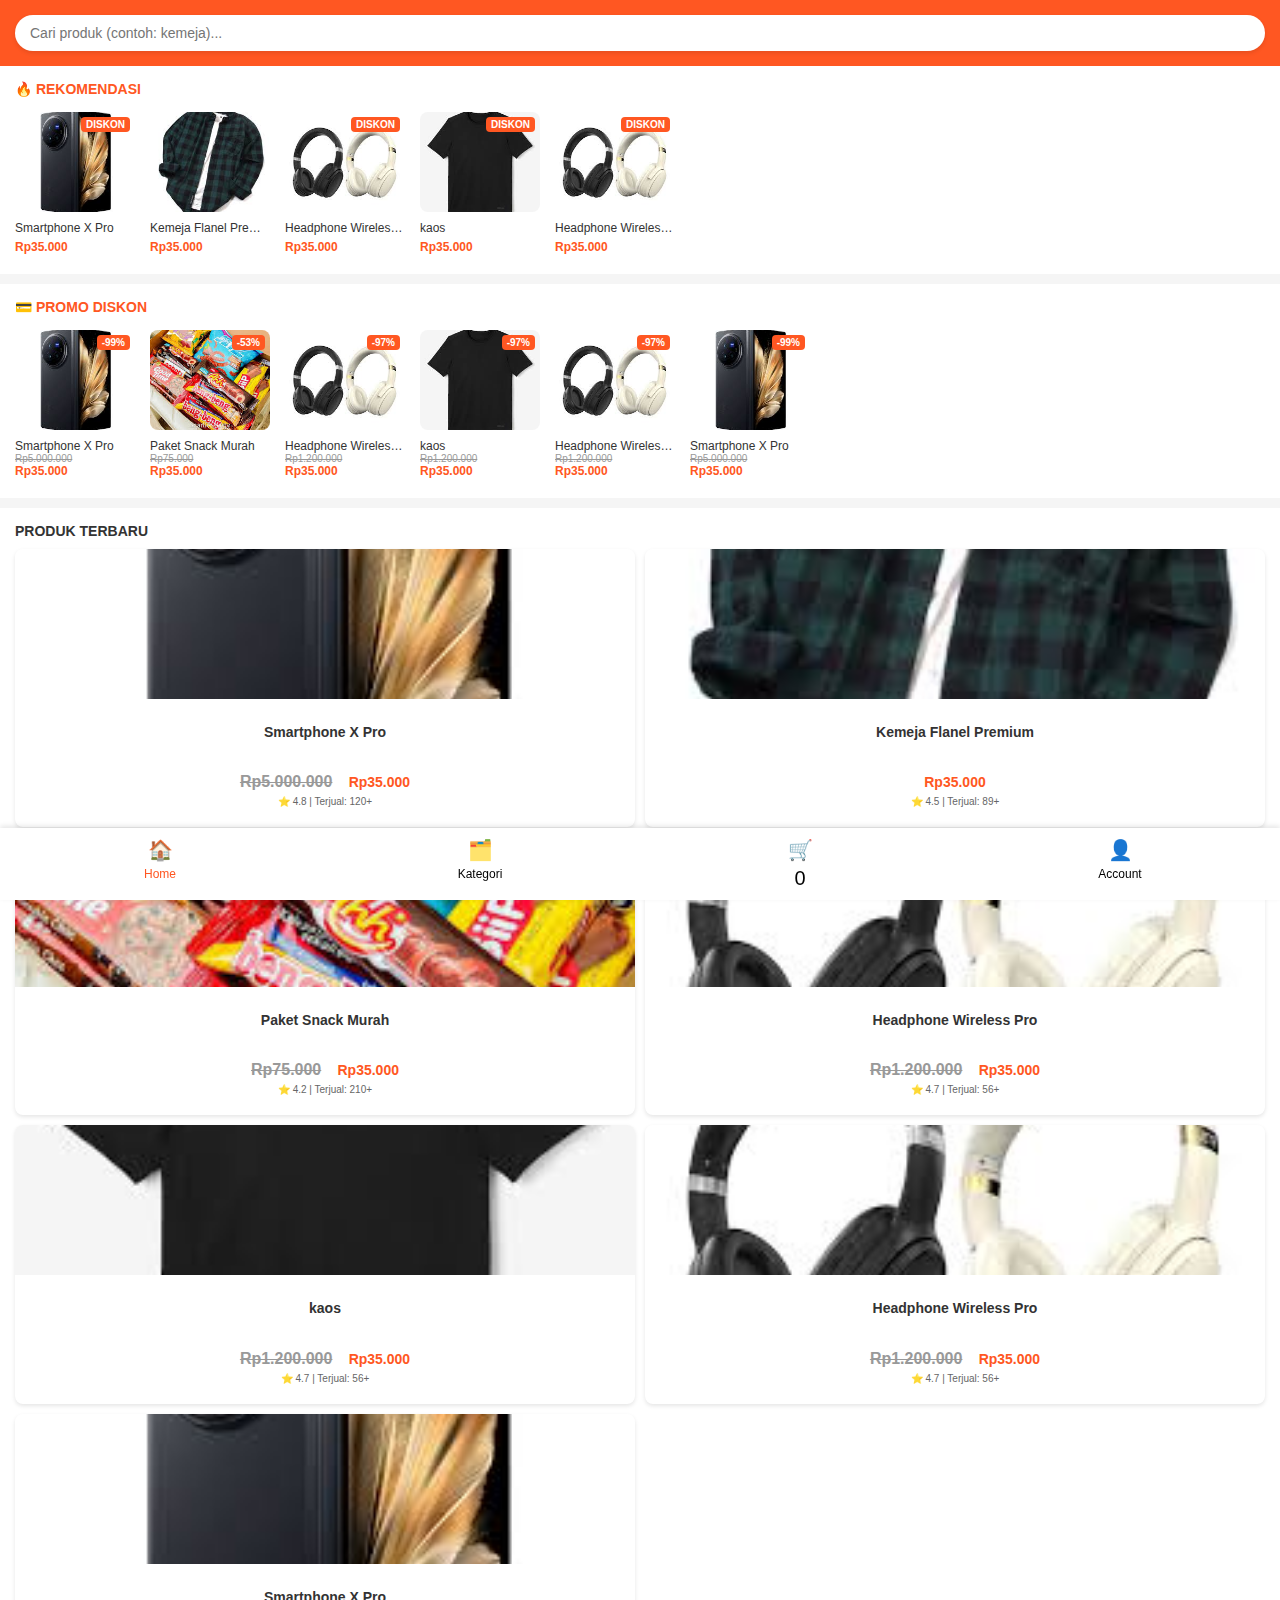
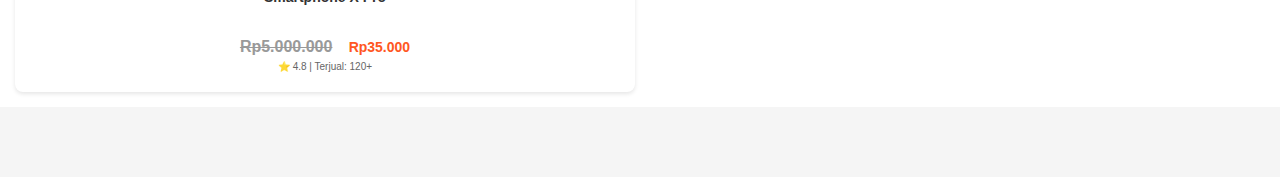
<file: index.html>
<!DOCTYPE html>
<html lang="en">
<head>
  <meta charset="UTF-8">
  <meta name="viewport" content="width=device-width, initial-scale=1.0">
  <title>SERBA 35 RUPIAH</title>
  <link rel="stylesheet" href="style.css">
</head>
<body>
  <!-- Header dengan Search Bar -->
  <header>
    <form id="search-form" onsubmit="handleSearch(event)">
      <input 
        type="text" 
        id="search-input" 
        placeholder="Cari produk (contoh: kemeja)..."
      >
      <button type="submit" hidden>Cari</button>
    </form>
    
    <div id="loading" class="loading" style="display: none;">
      <div class="loader"></div>
      <p>Mencari produk...</p>
    </div>
  </header>

  <!-- Banner Rekomendasi -->
  <section class="banner-section">
    <h3>🔥 REKOMENDASI</h3>
    <div id="recommended-banner" class="banner-scroll"></div>
  </section>

  <!-- Banner Diskon -->
  <section class="banner-section">
    <h3>💳 PROMO DISKON</h3>
    <div id="discount-banner" class="banner-scroll"></div>
  </section>

  <!-- Daftar Produk -->
  <section class="product-section">
    <h3>PRODUK TERBARU</h3>
    <div id="product-list" class="product-grid"></div>
  </section>

  <!-- Popup Kategori -->
  <div id="category-popup" class="popup">
    <div class="popup-content">
      <h3>PILIH KATEGORI</h3>
      <div id="category-list"></div>
      <div class="popup-actions">
        <button onclick="applyCategoryFilter()">TERAPKAN</button>
        <button onclick="resetCategory()">RESET</button>
      </div>
    </div>
  </div>

  <!-- Bottom Navigation -->
  <nav class="bottom-nav">
    <button class="active" onclick="window.location.href='index.html'">
      <span>🏠</span> Home
    </button>
    <button onclick="showCategoryPopup()">
      <span>🗂️</span> Kategori
    </button>
    <button onclick="window.location.href='cart.html'">
      <span>🛒</span> 
      <span id="cart-count">0</span>
    </button>
    <button onclick="window.location.href='account.html'">
      <span>👤</span> Account
    </button>
  </nav>

  <script src="produk.js"></script>
  <script>
// Fungsi untuk menampilkan produk rekomendasi di banner
function displayRecommendedBanner() {
  const recommendedBanner = document.getElementById('recommended-banner');
  const recommendedProducts = getRecommendedProducts();
  
  recommendedBanner.innerHTML = '';
  
  recommendedProducts.forEach(product => {
    const bannerCard = document.createElement('div');
    bannerCard.className = 'banner-card';
    bannerCard.innerHTML = `
      <img src="${product.image}" alt="${product.name}">
      <p class="banner-product-name">${product.name}</p>
      <p class="banner-product-price">Rp${(product.discountedPrice || product.price).toLocaleString('id-ID')}</p>
      ${product.discountedPrice ? `<div class="discount-badge">DISKON</div>` : ''}
    `;
    
    bannerCard.addEventListener('click', () => {
      window.location.href = `product-detail.html?id=${product.id}`;
    });
    
    recommendedBanner.appendChild(bannerCard);
  });
}

// Fungsi untuk menampilkan produk diskon di banner
function displayDiscountBanner() {
  const discountBanner = document.getElementById('discount-banner');
  const discountedProducts = getDiscountedProducts();
  
  discountBanner.innerHTML = '';
  
  discountedProducts.forEach(product => {
    const discountPercent = Math.round((1 - product.discountedPrice/product.price) * 100);
    const bannerCard = document.createElement('div');
    bannerCard.className = 'banner-card';
    bannerCard.innerHTML = `
      <img src="${product.image}" alt="${product.name}">
      <p class="banner-product-name">${product.name}</p>
      <div class="banner-price-container">
        <span class="original-price">Rp${product.price.toLocaleString('id-ID')}</span>
        <span class="discount-price">Rp${product.discountedPrice.toLocaleString('id-ID')}</span>
      </div>
      <div class="discount-badge">-${discountPercent}%</div>
    `;
    
    bannerCard.addEventListener('click', () => {
      window.location.href = `product-detail.html?id=${product.id}`;
    });
    
    discountBanner.appendChild(bannerCard);
  });
}
    // Fungsi untuk menampilkan daftar produk
    function displayProducts(products) {
      const productList = document.getElementById('product-list');
      productList.innerHTML = '';
      
      products.forEach(product => {
        const productCard = document.createElement('div');
        productCard.className = 'product-card';
        productCard.innerHTML = `
          <img src="${product.image}" alt="${product.name}" class="product-image">
          <div class="product-info">
            <h4>${product.name}</h4>
            <div class="price-container">
              ${product.discountedPrice ? 
                `<span class="original-price">Rp${product.price.toLocaleString('id-ID')}</span>` : ''}
              <span class="price">Rp${(product.discountedPrice || product.price).toLocaleString('id-ID')}</span>
            </div>
            <p class="sold">⭐ ${product.rating} | Terjual: ${product.sold}+</p>
          </div>
        `;
        
        // Tambahkan event click untuk navigasi ke detail produk
        productCard.addEventListener('click', () => {
          window.location.href = `product-detail.html?id=${product.id}`;
        });
        
        productList.appendChild(productCard);
      });
    }

    // Fungsi untuk menangani pencarian produk
    function handleSearch(event) {
      event.preventDefault();
      const searchInput = document.getElementById('search-input');
      const keyword = searchInput.value.trim();
      
      if (keyword) {
        document.getElementById('loading').style.display = 'block';
        
        // Simulasi loading
        setTimeout(() => {
          const searchResults = searchProducts(keyword);
          displayProducts(searchResults);
          document.getElementById('loading').style.display = 'none';
        }, 1000);
      }
    }

    // Fungsi untuk menampilkan popup kategori
    function showCategoryPopup() {
      const popup = document.getElementById('category-popup');
      const categoryList = document.getElementById('category-list');
      
      categoryList.innerHTML = '';
      
      categories.forEach(category => {
        const categoryItem = document.createElement('div');
        categoryItem.className = 'category-item';
        categoryItem.innerHTML = `
          <input type="checkbox" id="cat-${category.id}" value="${category.id}">
          <label for="cat-${category.id}">${category.name}</label>
        `;
        categoryList.appendChild(categoryItem);
      });
      
      popup.style.display = 'flex';
    }

    // Fungsi untuk menerapkan filter kategori
    function applyCategoryFilter() {
      const popup = document.getElementById('category-popup');
      const checkboxes = document.querySelectorAll('#category-list input[type="checkbox"]:checked');
      const selectedCategories = Array.from(checkboxes).map(cb => cb.value);
      
      if (selectedCategories.length > 0) {
        const filteredProducts = products.filter(product => 
          selectedCategories.includes(product.category)
        );
        displayProducts(filteredProducts);
      }
      
      popup.style.display = 'none';
    }

    // Fungsi untuk mereset filter kategori
    function resetCategory() {
      const popup = document.getElementById('category-popup');
      const checkboxes = document.querySelectorAll('#category-list input[type="checkbox"]');
      
      checkboxes.forEach(cb => cb.checked = false);
      displayProducts(products);
      popup.style.display = 'none';
    }

    // Inisialisasi halaman saat pertama kali dimuat
    document.addEventListener('DOMContentLoaded', () => {
      displayRecommendedBanner();
      displayDiscountBanner();
      displayProducts(products);
      
      // Update cart count
      updateCartCount();
      
      // Event listener untuk search form
      document.getElementById('search-form').addEventListener('submit', handleSearch);
    });
  </script>
</body>
</html>
</file>
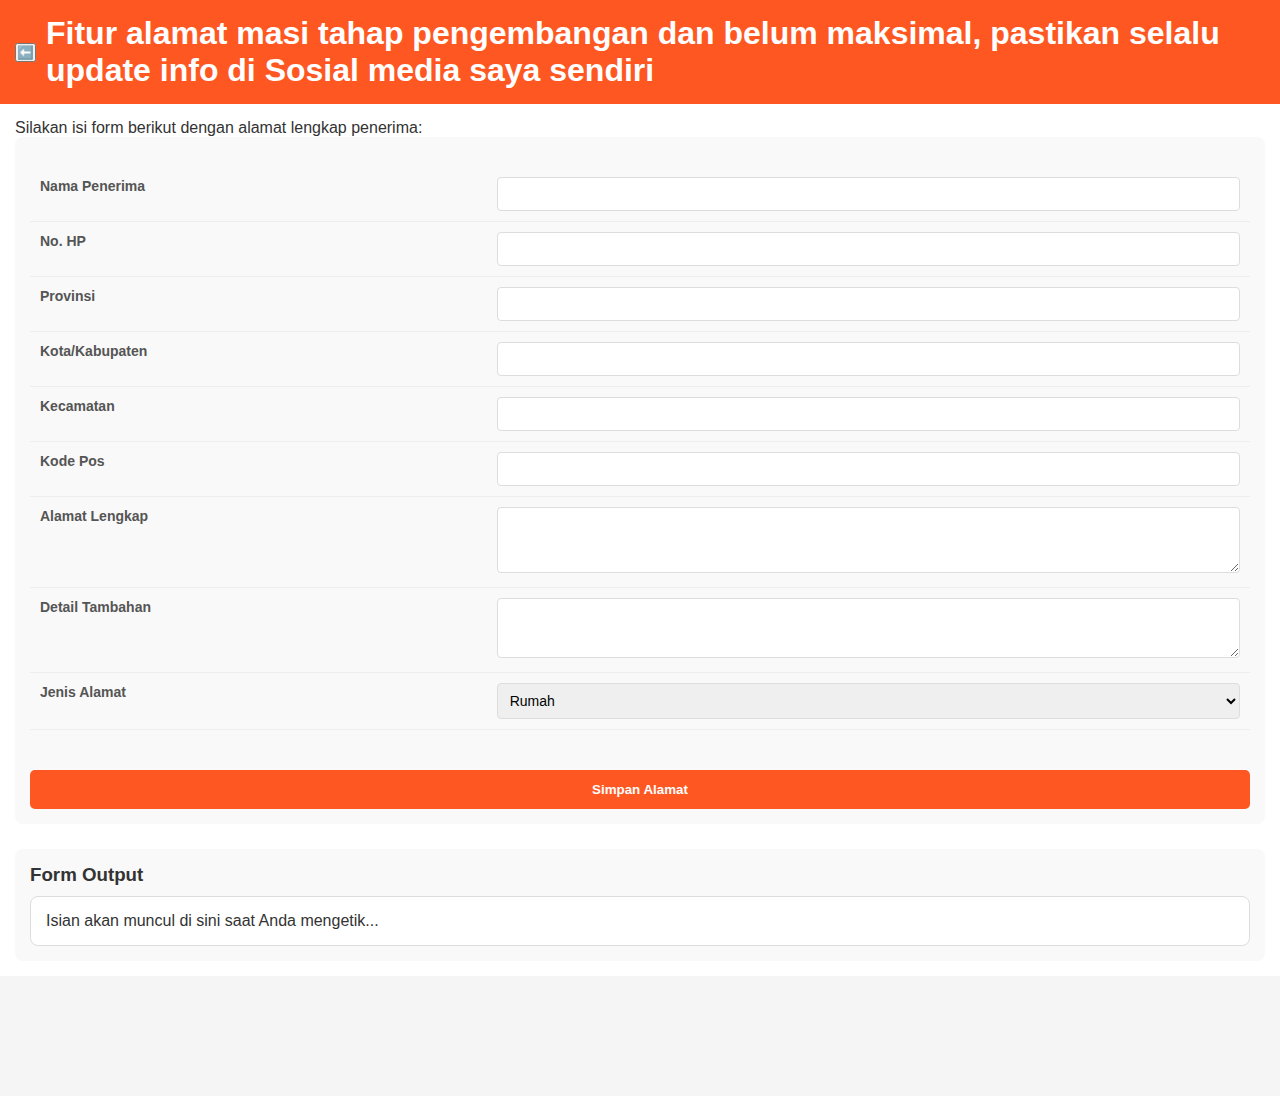
<file: address.html>
<!DOCTYPE html>
<html lang="en">
<head>
  <meta charset="UTF-8">
  <meta name="viewport" content="width=device-width, initial-scale=1.0">
  <title>Alamat Pengiriman</title>
  <link rel="stylesheet" href="style.css">
</head>
<body>
  <header class="account-header">
    <button onclick="window.history.back()">⬅️</button>
    <h1>Fitur alamat masi tahap pengembangan dan belum maksimal, pastikan selalu update info di Sosial media saya sendiri</h1>
  </header>

  <section class="address-container">
    <div class="address-instruction">
      <p>Silakan isi form berikut dengan alamat lengkap penerima:</p>
    </div>

    <form id="address-form" class="address-form">
      <table class="address-table">
        <tr>
          <td><label for="fullname">Nama Penerima</label></td>
          <td><input type="text" id="fullname" required></td>
        </tr>
        <tr>
          <td><label for="phone">No. HP</label></td>
          <td><input type="tel" id="phone" required></td>
        </tr>
        <tr>
          <td><label for="province">Provinsi</label></td>
          <td><input type="text" id="province" required></td>
        </tr>
        <tr>
          <td><label for="city">Kota/Kabupaten</label></td>
          <td><input type="text" id="city" required></td>
        </tr>
        <tr>
          <td><label for="district">Kecamatan</label></td>
          <td><input type="text" id="district" required></td>
        </tr>
        <tr>
          <td><label for="postal-code">Kode Pos</label></td>
          <td><input type="text" id="postal-code" required></td>
        </tr>
        <tr>
          <td><label for="street">Alamat Lengkap</label></td>
          <td><textarea id="street" rows="3" required></textarea></td>
        </tr>
        <tr>
          <td><label for="details">Detail Tambahan</label></td>
          <td><textarea id="details" rows="2"></textarea></td>
        </tr>
        <tr>
          <td><label>Jenis Alamat</label></td>
          <td>
            <select id="address-type">
              <option value="rumah">Rumah</option>
              <option value="kantor">Kantor</option>
              <option value="kos">Kos/Kontrakan</option>
            </select>
          </td>
        </tr>
      </table>
      <button type="submit" class="save-btn">Simpan Alamat</button>
    </form>

    <div class="output-section">
      <h3>Form Output</h3>
      <div class="output-preview" id="output-preview">
        <p>Isian akan muncul di sini saat Anda mengetik...</p>
      </div>
    </div>
  </section>

  <script src="produk.js"></script>
  <script>
    // Real-time form preview
    const formInputs = document.querySelectorAll('#address-form input, #address-form textarea, #address-form select');
    
    formInputs.forEach(input => {
      input.addEventListener('input', updateOutputPreview);
    });

    function updateOutputPreview() {
      const output = document.getElementById('output-preview');
      const formData = {
        fullname: document.getElementById('fullname').value || '[Nama Penerima]',
        phone: document.getElementById('phone').value || '[No. HP]',
        province: document.getElementById('province').value || '[Provinsi]',
        city: document.getElementById('city').value || '[Kota/Kabupaten]',
        district: document.getElementById('district').value || '[Kecamatan]',
        postalCode: document.getElementById('postal-code').value || '[Kode Pos]',
        street: document.getElementById('street').value || '[Alamat Lengkap]',
        details: document.getElementById('details').value || '[Detail Tambahan]',
        type: document.getElementById('address-type').value === 'rumah' ? 'Rumah' : 
              document.getElementById('address-type').value === 'kantor' ? 'Kantor' : 'Kos/Kontrakan'
      };

      output.innerHTML = `
        <div class="output-address">
          <p><strong>Nama Penerima:</strong> ${formData.fullname}</p>
          <p><strong>No. HP:</strong> ${formData.phone}</p>
          <p><strong>Alamat:</strong> ${formData.street}</p>
          <p><strong>Kecamatan:</strong> ${formData.district}</p>
          <p><strong>Kota/Kabupaten:</strong> ${formData.city}</p>
          <p><strong>Provinsi:</strong> ${formData.province}</p>
          <p><strong>Kode Pos:</strong> ${formData.postalCode}</p>
          <p><strong>Detail Tambahan:</strong> ${formData.details}</p>
          <p><strong>Jenis Alamat:</strong> ${formData.type}</p>
        </div>
      `;
    }

    // Save address
    document.getElementById('address-form').addEventListener('submit', function(e) {
      e.preventDefault();
      
      const addressData = {
        fullname: document.getElementById('fullname').value,
        phone: document.getElementById('phone').value,
        province: document.getElementById('province').value,
        city: document.getElementById('city').value,
        district: document.getElementById('district').value,
        postalCode: document.getElementById('postal-code').value,
        street: document.getElementById('street').value,
        details: document.getElementById('details').value,
        type: document.getElementById('address-type').value
      };

      if (saveAddress(addressData)) {
        alert('Alamat penerima berhasil disimpan!');
        window.location.href = 'checkout-wa.html';
      } else {
        alert('Gagal menyimpan alamat');
      }
    });
  </script>
</body>
</html>
</file>
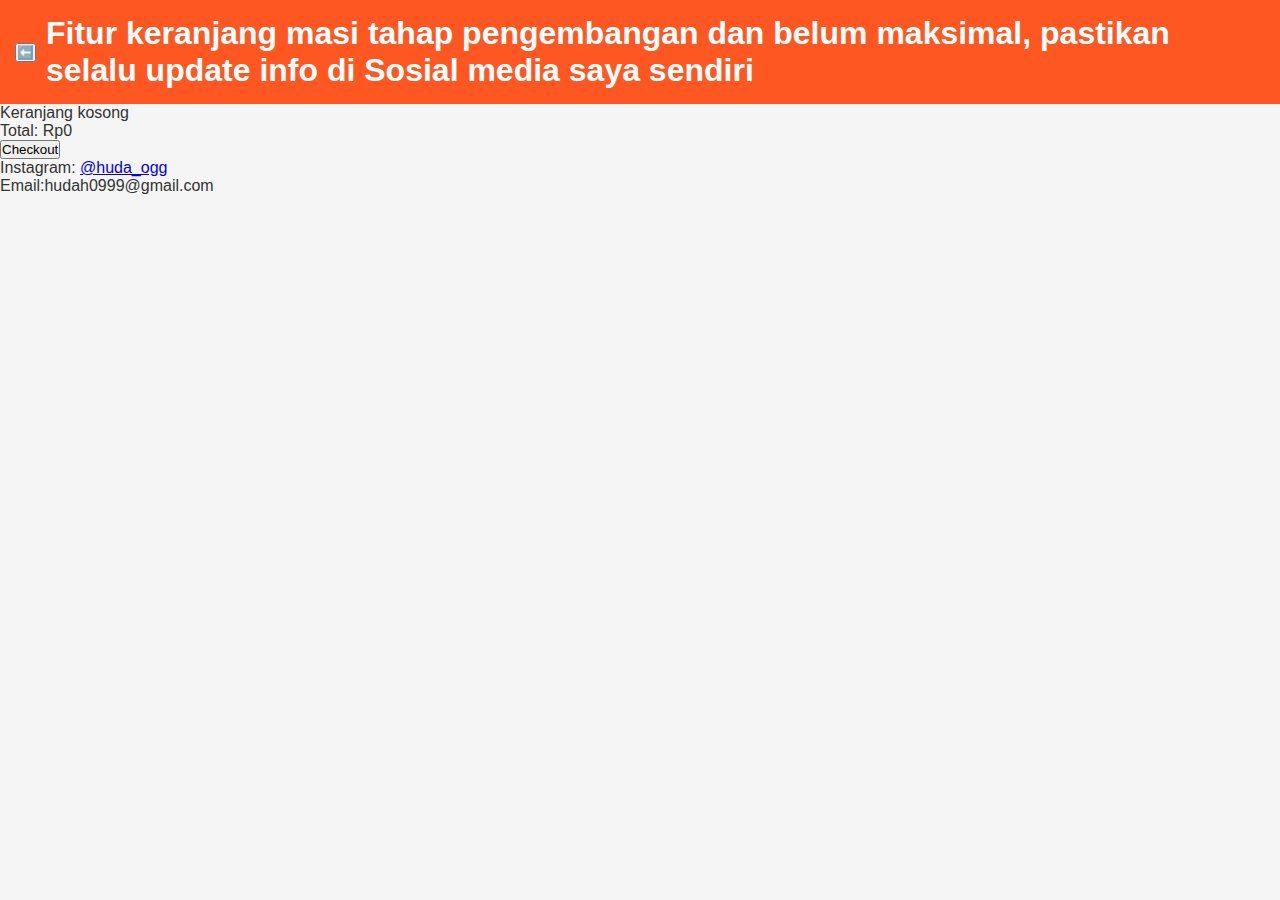
<file: cart.html>
<!DOCTYPE html>
<html>
<head>
    <title>Keranjang Belanja</title>
    <link rel="stylesheet" href="style.css">
</head>
<body>
    <header class="account-header">
        <button onclick="window.history.back()">⬅️</button>
<h1>Fitur keranjang masi tahap pengembangan dan belum maksimal, pastikan selalu update info di Sosial media saya sendiri</h1>
    </header>

    <main id="cart-items">
        <!-- Items akan diisi oleh JavaScript -->
    </main>

    <div class="cart-summary">
        <p>Total: <span id="total-price">Rp0</span></p>
        <button onclick="checkout()">Checkout</button>
        
    </div>
    
       
       
      </section>
      <p>Instagram: <a href="https://instagram.com/huda_ogg" target="_blank">@huda_ogg</a></p>
         <p>Email:hudah0999@gmail.com</p>
      </button>

    <script src="produk.js"></script>
    <script src="script.js"></script>
    <script>
        function loadCart() {
            const cart = JSON.parse(localStorage.getItem('cart')) || [];
            const container = document.getElementById('cart-items');
            const totalElement = document.getElementById('total-price');

            if (cart.length === 0) {
                container.innerHTML = '<p class="empty-cart">Keranjang kosong</p>';
                totalElement.textContent = 'Rp0';
                return;
            }

            container.innerHTML = cart.map(item => `
                <div class="cart-item">
                    <img src="${item.image}">
                    <div class="item-info">
                        <h3>${item.name}</h3>
                        <p>Rp${item.discountedPrice?.toLocaleString() || item.price.toLocaleString()}</p>
                        <div class="quantity-control">
                            <button onclick="updateQuantity(${item.id}, -1)">-</button>
                            <span>${item.quantity}</span>
                            <button onclick="updateQuantity(${item.id}, 1)">+</button>
                        </div>
                    </div>
                    <button class="remove-btn" onclick="removeFromCart(${item.id})">×</button>
                </div>
            `).join('');

            const total = cart.reduce((sum, item) => 
                sum + (item.discountedPrice || item.price) * item.quantity, 0);
            totalElement.textContent = `Rp${total.toLocaleString()}`;
        }

        function updateQuantity(productId, change) {
            let cart = JSON.parse(localStorage.getItem('cart')) || [];
            const item = cart.find(i => i.id === productId);
            
            if (item) {
                item.quantity += change;
                if (item.quantity <= 0) {
                    cart = cart.filter(i => i.id !== productId);
                }
                localStorage.setItem('cart', JSON.stringify(cart));
                loadCart();
                updateCartCount();
            }
        }

        function removeFromCart(productId) {
            let cart = JSON.parse(localStorage.getItem('cart')) || [];
            cart = cart.filter(i => i.id !== productId);
            localStorage.setItem('cart', JSON.stringify(cart));
            loadCart();
            updateCartCount();
        }

        function checkout() {
            alert('Checkout berhasil!');
            localStorage.removeItem('cart');
            loadCart();
            updateCartCount();
        }

        document.addEventListener('DOMContentLoaded', loadCart);
    </script>
</body>
</html>
</file>
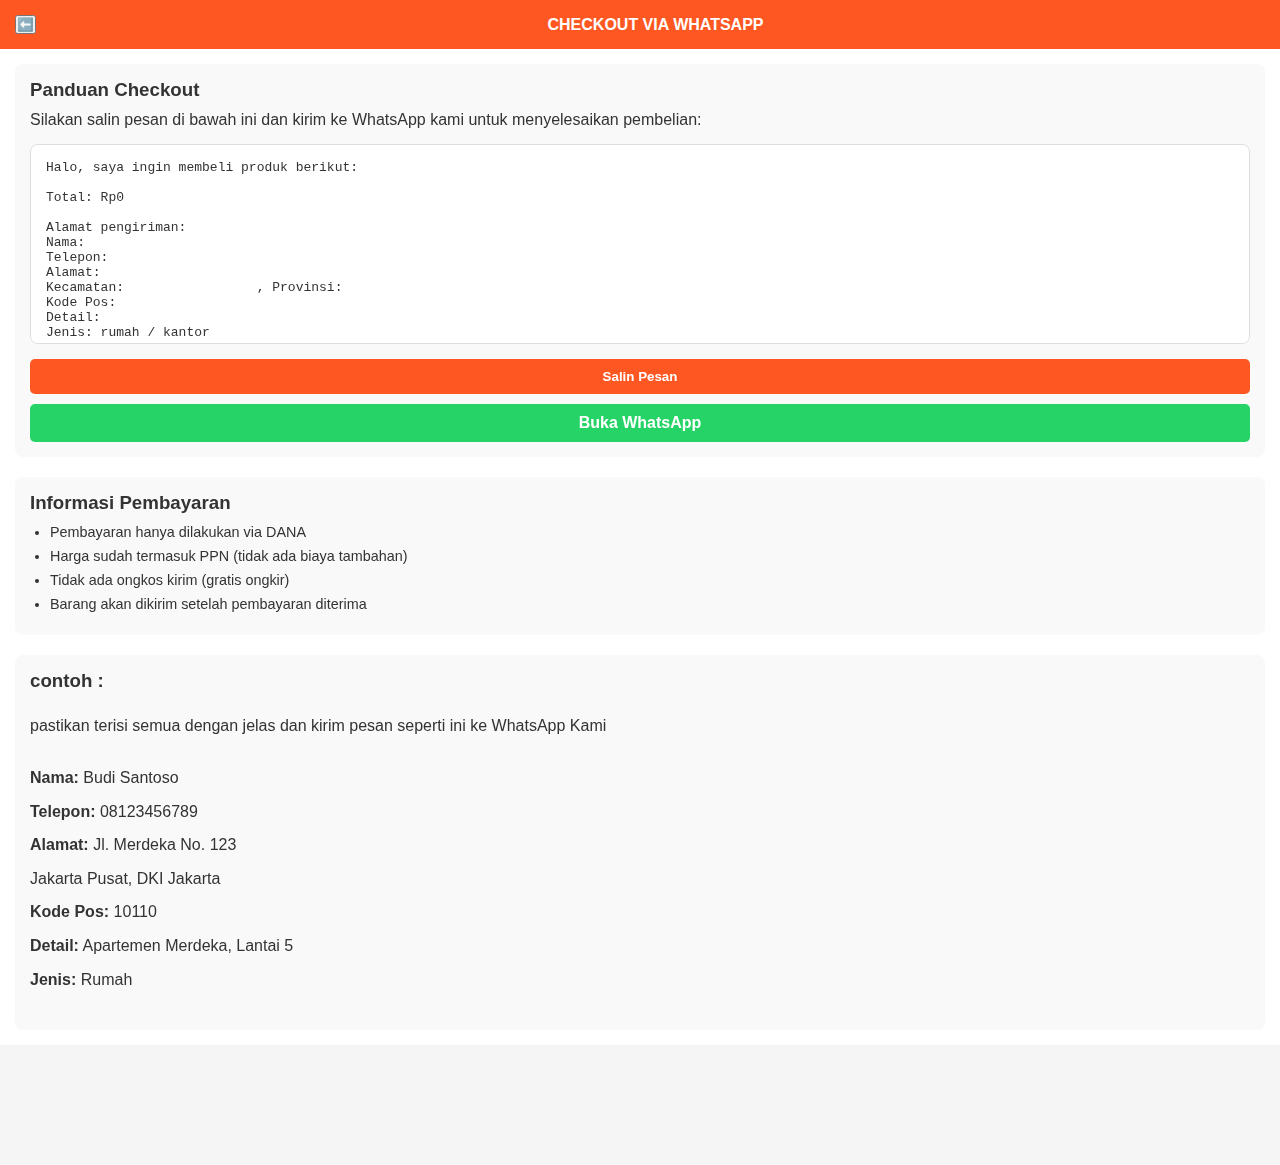
<file: checkout-wa.html>
<!DOCTYPE html>
<html lang="en">
<head>
  <meta charset="UTF-8">
  <meta name="viewport" content="width=device-width, initial-scale=1.0">
  <title>Checkout via WhatsApp</title>
  <link rel="stylesheet" href="style.css">
</head>
<body>
  <header class="account-header">
    <button onclick="window.history.back()">⬅️</button>
    <h2>CHECKOUT VIA WHATSAPP</h2>
  </header>

  <main class="checkout-container">
    <div class="checkout-notice">
      <h3>Panduan Checkout</h3>
      <p>Silakan salin pesan di bawah ini dan kirim ke WhatsApp kami untuk menyelesaikan pembelian:</p>
      
      <div class="checkout-message" id="checkout-message">
        <!-- Pesan akan diisi oleh JavaScript -->
      </div>
      
      <button class="copy-button" onclick="copyCheckoutMessage()">Salin Pesan</button>
      
      <a id="whatsapp-link" href="#" class="whatsapp-button">
        Buka WhatsApp
      </a>
    </div>

    <div class="payment-info">
      <h3>Informasi Pembayaran</h3>
      <ul>
        <li>Pembayaran hanya dilakukan via DANA</li>
        <li>Harga sudah termasuk PPN (tidak ada biaya tambahan)</li>
        <li>Tidak ada ongkos kirim (gratis ongkir)</li>
        <li>Barang akan dikirim setelah pembayaran diterima</li>
      </ul>
    </div>

    <div class="address-form">
      <h3>contoh : </h3>
      <p>pastikan terisi semua dengan jelas dan kirim pesan seperti ini ke WhatsApp Kami</p>
      <div class="address-details">
        <p><strong>Nama:</strong> <span id="display-fullname"></span></p>
        <p><strong>Telepon:</strong> <span id="display-phone"></span></p>
        <p><strong>Alamat:</strong> <span id="display-street"></span></p>
        <p><span id="display-district"></span>, <span id="display-province"></span></p>
        <p><strong>Kode Pos:</strong> <span id="display-postal-code"></span></p>
        <p><strong>Detail:</strong> <span id="display-details"></span></p>
        <p><strong>Jenis:</strong> <span id="display-type"></span></p>
      </div>
     
    </div>
  </main>

  <script src="produk.js"></script>
  <script>
    document.addEventListener('DOMContentLoaded', function() {
      // Ambil produk yang dipilih
      const checkoutItems = JSON.parse(localStorage.getItem('checkoutItems')) || [];
      const address = getAddress();
      
      // Format pesan WhatsApp
      let message = "Halo, saya ingin membeli produk berikut:\n\n";
      
      checkoutItems.forEach(item => {
        const product = getProductById(item.id);
        message += `- ${product.name} (ID: ${product.id})\n`;
        message += `  Harga: Rp${item.price.toLocaleString('id-ID')}\n`;
        message += `  Jumlah: ${item.quantity}\n\n`;
      });
      
      message += `Total: Rp${checkoutItems.reduce((total, item) => total + (item.price * item.quantity), 0).toLocaleString('id-ID')}\n\n`;
      
      message += "Alamat pengiriman:\n";
      if (address) {
        message += `Nama: \n`;
        message += `Telepon: \n`;
        message += `Alamat: \n`;
        message += `Kecamatan:                 , Provinsi: \n`;
        message += `Kode Pos: \n`;
        message += `Detail: \n`;
        message += `Jenis: rumah / kantor\n\n`;
      } else {
        message += "Alamat belum diatur\n\n";
      }
      
      message += "Saya akan melakukan pembayaran via DANA setelah konfirmasi dari admin.";
      
      // Tampilkan pesan
      document.getElementById('checkout-message').textContent = message;
      
      // Set link WhatsApp
      const encodedMessage = encodeURIComponent(message);
      document.getElementById('whatsapp-link').href = `https://wa.me/6283842511651?text=${encodedMessage}`;
      
      // Tampilkan alamat jika ada
      if (address) {
        document.getElementById('display-fullname').textContent = address.recipient;
        document.getElementById('display-phone').textContent = address.phone;
        document.getElementById('display-street').textContent = address.street;
        document.getElementById('display-district').textContent = address.district;
        document.getElementById('display-province').textContent = address.province;
        document.getElementById('display-postal-code').textContent = address.postalCode;
        document.getElementById('display-details').textContent = address.details || '-';
        document.getElementById('display-type').textContent = address.type === 'rumah' ? 'Rumah' : 'Kantor';
      }
    });
    
    function copyCheckoutMessage() {
      const message = document.getElementById('checkout-message').textContent;
      navigator.clipboard.writeText(message).then(() => {
        alert('Pesan berhasil disalin!');
      });
    }
  </script>
</body>
</html>
</file>
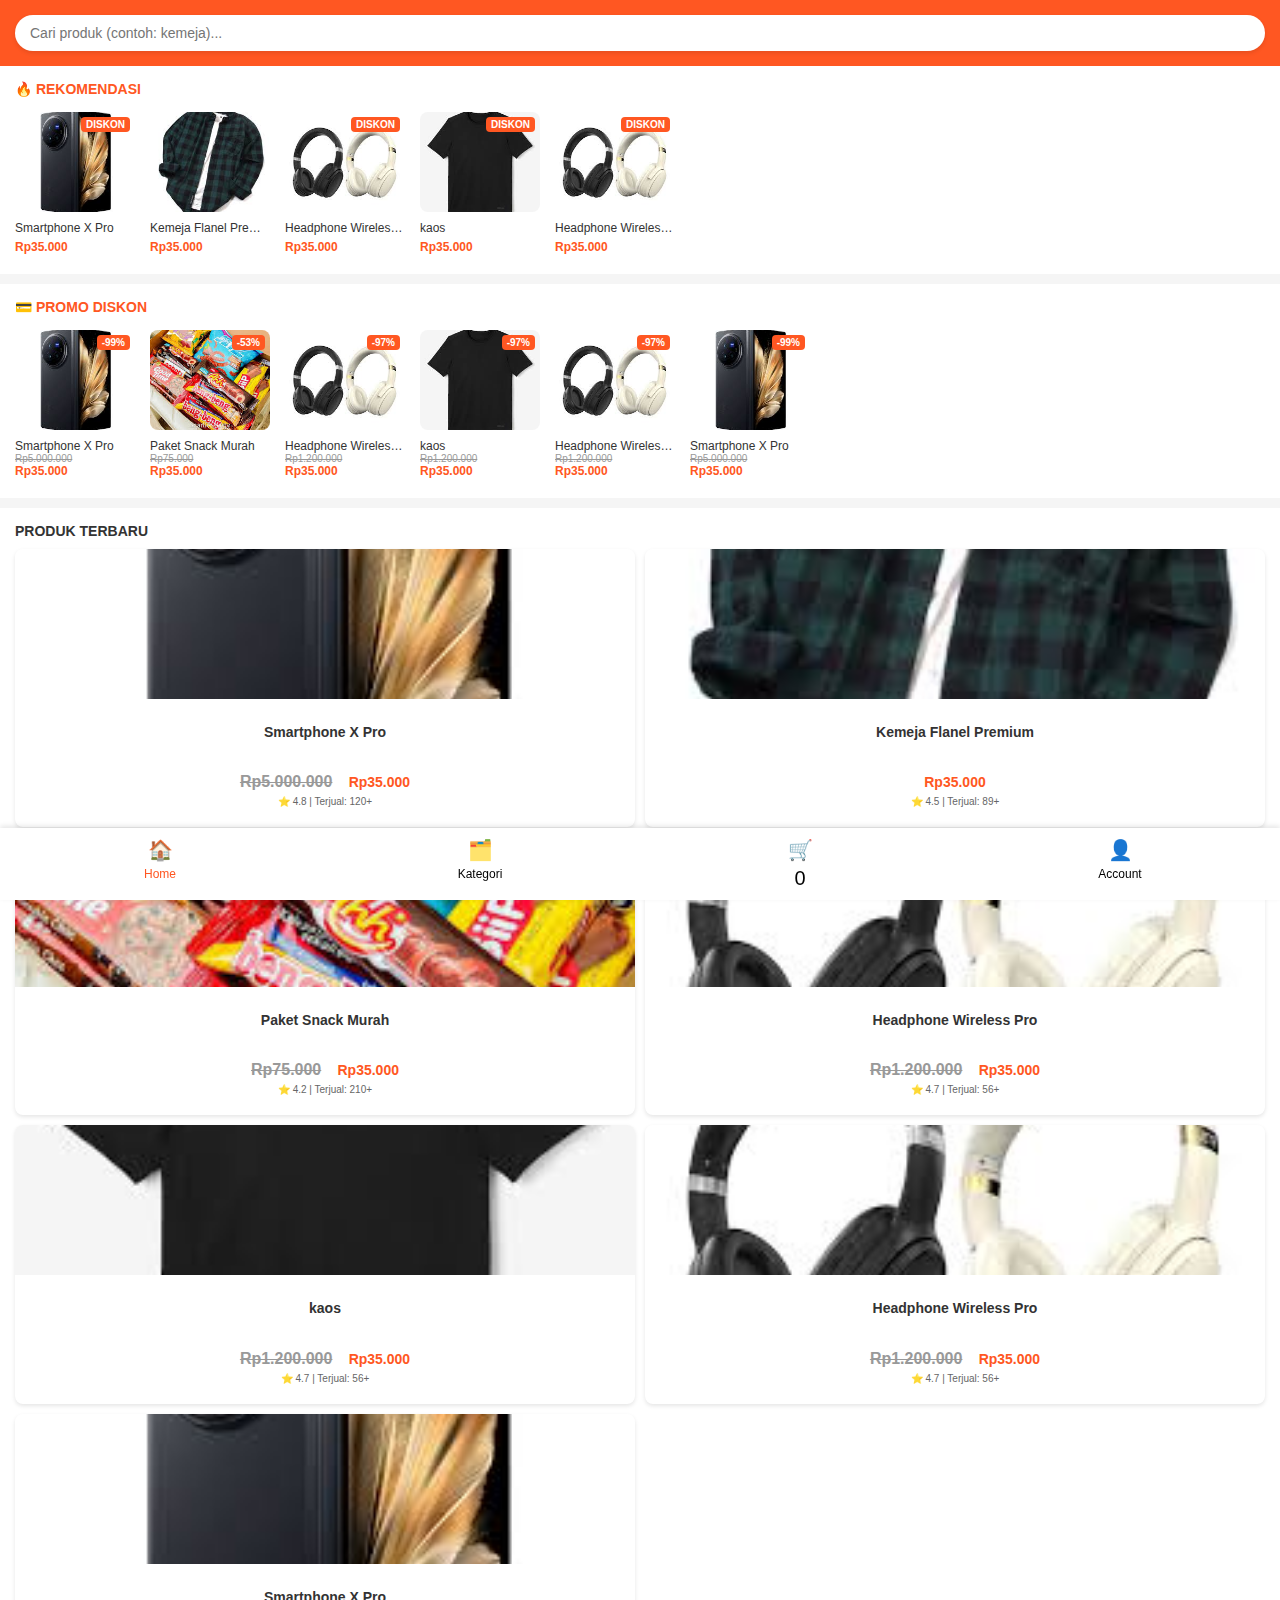
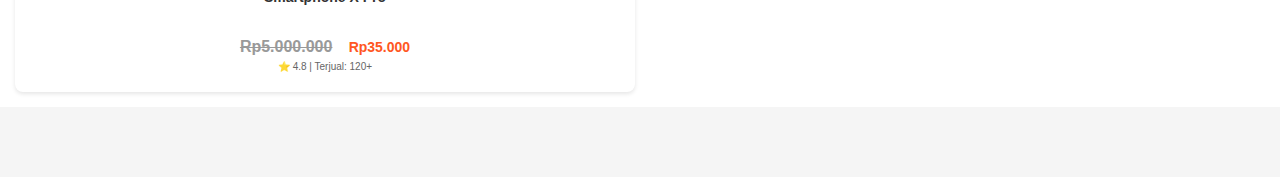
<file: product-detail.html>
<!DOCTYPE html>
<html lang="en">
<head>
  <meta charset="UTF-8">
  <meta name="viewport" content="width=device-width, initial-scale=1.0">
  <title>Detail Produk</title>
  <link rel="stylesheet" href="style.css">
</head>
<body>
  <header class="product-header">
    <button onclick="window.history.back()">⬅️</button>
    <h2>DETAIL PRODUK</h2>
  </header>

  <main id="product-detail">
    <!-- Bagian gambar produk (full width) -->
    <div class="product-gallery">
      <img id="product-image" src="" alt="Gambar Produk" class="main-image">
      <div class="thumbnail-container">
        <!-- Thumbnail akan diisi oleh JavaScript -->
      </div>
    </div>

    <!-- Bagian info produk -->
    <div class="product-info-container">
      <div class="product-meta">
        <h3 id="product-name">Nama Produk</h3>
        <div class="rating-sold">
          <span id="product-rating">⭐ 4.8</span>
          <span id="product-sold">| Terjual: 120+</span>
        </div>
      </div>

      <div class="product-price-section">
        <div id="product-price" class="price-container">
          <!-- Harga akan diisi oleh JavaScript -->
        </div>
      </div>

      <div class="product-description-section">
        <h4>Deskripsi Produk</h4>
        <p id="product-description" class="product-description"></p>
      </div>

      <div class="product-specs">
        <h4>Spesifikasi</h4>
        <ul id="product-specs">
          <!-- Spesifikasi akan diisi oleh JavaScript -->
        </ul>
      </div>
    </div>
  </main>

  <div class="product-actions">
    <button class="add-to-cart">+ Keranjang</button>
    <button class="buy-now">Beli Sekarang</button>
  </div>

  <script src="produk.js"></script>
  <!-- Di product-detail.html, tambahkan script untuk menampilkan thumbnail dan spesifikasi -->
<script>
  document.addEventListener('DOMContentLoaded', function() {
    // Ambil ID produk dari URL
    const urlParams = new URLSearchParams(window.location.search);
    const productId = parseInt(urlParams.get('id'));
    const product = getProductById(productId);
    
    if (!product) {
      alert("Produk tidak ditemukan");
      window.location.href = "index.html";
      return;
    }
    
    // Tampilkan data produk
    document.getElementById("product-name").textContent = product.name;
    document.getElementById("product-description").textContent = product.desc;
    document.getElementById("product-rating").textContent = `⭐ ${product.rating}`;
    document.getElementById("product-sold").textContent = `| Terjual: ${product.sold}+`;
    
    // Format harga
    const priceElement = document.getElementById("product-price");
    if (product.discountedPrice) {
      priceElement.innerHTML = `
        <span class="original-price">Rp${product.price.toLocaleString('id-ID')}</span>
        <span class="discount-price">Rp${product.discountedPrice.toLocaleString('id-ID')}</span>
      `;
    } else {
      priceElement.textContent = `Rp${product.price.toLocaleString('id-ID')}`;
    }
    
    // Set gambar utama
    const mainImage = document.getElementById("product-image");
    mainImage.src = product.image;
    
    // Tambahkan thumbnail
    const thumbnailContainer = document.querySelector(".thumbnail-container");
    product.gallery.forEach((imgSrc, index) => {
      const thumbnail = document.createElement("img");
      thumbnail.src = imgSrc;
      thumbnail.alt = `Thumbnail ${index + 1}`;
      thumbnail.addEventListener("click", () => {
        mainImage.src = imgSrc;
      });
      thumbnailContainer.appendChild(thumbnail);
    });
    
    // Tambahkan spesifikasi
    const specsList = document.getElementById("product-specs");
    for (const [key, value] of Object.entries(product.specifications)) {
      const li = document.createElement("li");
      li.innerHTML = `<strong>${key}:</strong> ${value}`;
      specsList.appendChild(li);
    }
    
    // Tambahkan event listener untuk tombol
    document.querySelector(".add-to-cart").addEventListener("click", () => addToCart(product.id));
    document.querySelector(".buy-now").addEventListener("click", () => buyNow(product.id));
  });
</script>
</body>
</html>
</file>
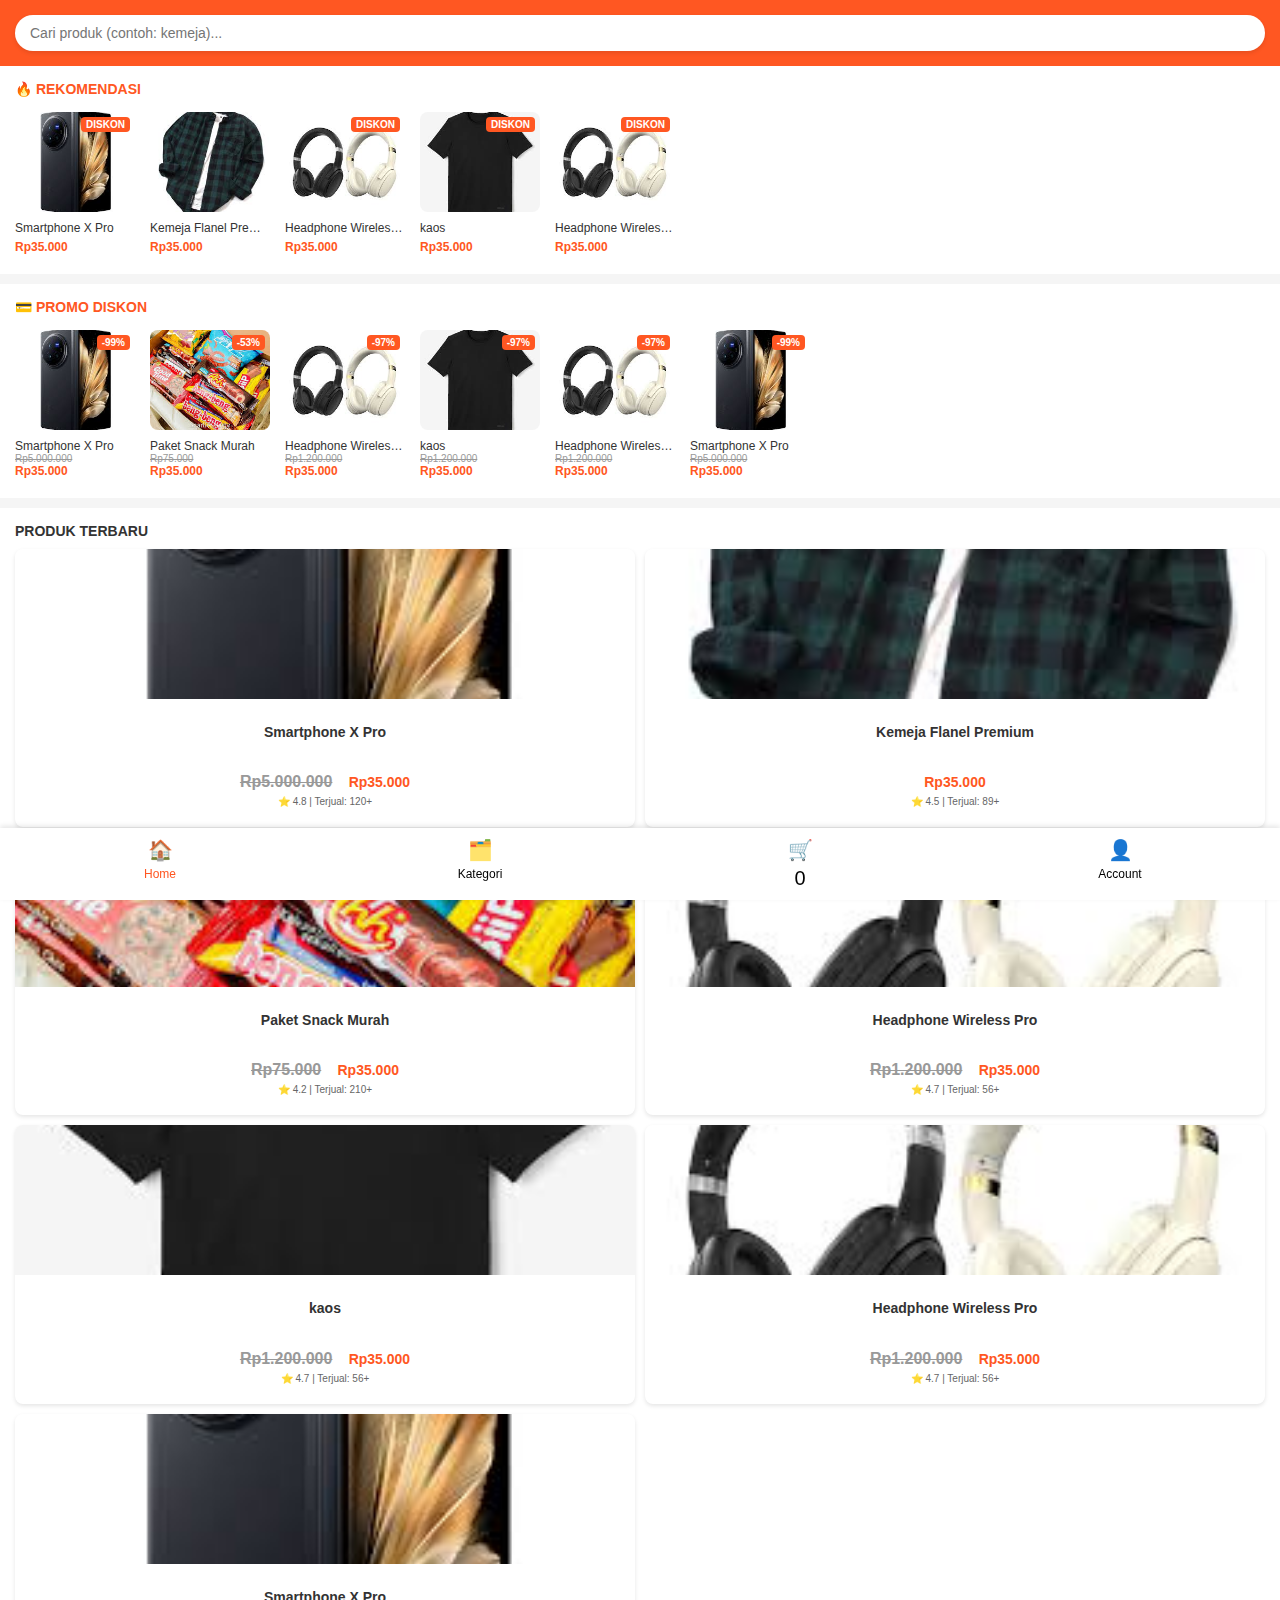
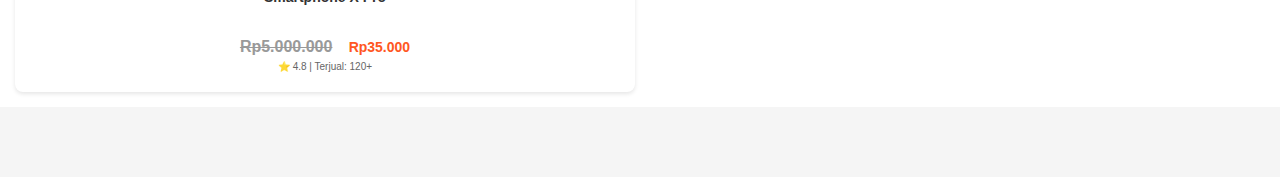
<file: search-results.html>
<!DOCTYPE html>
<html>
<head>
  <title>Hasil Pencarian</title>
  <link rel="stylesheet" href="style.css">
</head>
<body onload="displaySearchResults()">
  <header class="account-header">
    <button onclick="window.history.back()">⬅️</button>
    <h2>🔍 HASIL PENCARIAN</h2>
  </header>
  <main id="search-results" class="product-grid"></main>
  <script src="produk.js"></script>
  <script src="script.js"></script>
</body>
</html>
</file>
<file: style.css>
/* === GLOBAL STYLES === */
* {
    margin: 0;
    padding: 0;
    box-sizing: border-box;
    font-family: 'Segoe UI', Tahoma, Geneva, Verdana, sans-serif;
}

body {
    background-color: #f5f5f5;
    color: #333;
    padding-bottom: 60px;
}

/* === HEADER === */
header {
    background-color: #ff5722;
    padding: 15px;
    position: sticky;
    top: 0;
    z-index: 100;
    color: white;
}

.account-header, .product-header {
    display: flex;
    align-items: center;
    gap: 10px;
}

.account-header h2, .product-header h2 {
    flex: 1;
    text-align: center;
    font-size: 16px;
}

/* Search Form */
#search-form {
    position: relative;
    width: 100%;
}

#search-input {
    width: 100%;
    padding: 10px 15px;
    border: none;
    border-radius: 20px;
    font-size: 14px;
    background: white;
    box-shadow: 0 2px 4px rgba(0,0,0,0.1);
}

/* Loading Animation */
.loading {
    text-align: center;
    padding: 20px;
    background: white;
    border-radius: 8px;
    margin: 10px;
    box-shadow: 0 2px 4px rgba(0,0,0,0.1);
}

.loader {
    border: 4px solid #f3f3f3;
    border-top: 4px solid #ff5722;
    border-radius: 50%;
    width: 30px;
    height: 30px;
    animation: spin 1s linear infinite;
    margin: 0 auto 10px;
}

@keyframes spin {
    0% { transform: rotate(0deg); }
    100% { transform: rotate(360deg); }
}

/* === BANNER SECTION === */
.banner-section {
    background: white;
    padding: 15px;
    margin-bottom: 10px;
}

.banner-section h3 {
    margin-bottom: 10px;
    color: #ff5722;
    font-size: 14px;
}

.banner-scroll {
    display: flex;
    overflow-x: auto;
    gap: 15px;
    padding: 5px 0;
    scrollbar-width: none; /* Firefox */
}

.banner-scroll::-webkit-scrollbar {
    display: none; /* Chrome/Safari */
}

.banner-card {
    flex: 0 0 auto;
    width: 120px;
    position: relative;
}

.banner-card img {
    width: 100%;
    height: 100px;
    object-fit: cover;
    border-radius: 8px;
}

.banner-card p {
    font-size: 12px;
    margin-top: 5px;
    white-space: nowrap;
    overflow: hidden;
    text-overflow: ellipsis;
}

.discount-badge {
    position: absolute;
    top: 5px;
    right: 5px;
    background: #ff5722;
    color: white;
    padding: 2px 5px;
    border-radius: 4px;
    font-size: 10px;
    font-weight: bold;
}

/* === PRODUCT SECTION === */
.product-section {
    padding: 15px;
    background: white;
    margin-bottom: 10px;
}

.product-section h3 {
    margin-bottom: 10px;
    color: #333;
    font-size: 14px;
}

.product-grid {
    display: grid;
    grid-template-columns: repeat(2, 1fr);
    gap: 10px;
}

.product-card {
    background: white;
    border-radius: 8px;
    overflow: hidden;
    box-shadow: 0 2px 4px rgba(0,0,0,0.1);
    transition: transform 0.2s;
}

.product-card:active {
    transform: scale(0.98);
}

.product-image {
    width: 100%;
    height: 150px;
    object-fit: cover;
}

.product-info {
    padding: 10px;
}

.product-info h4 {
    font-size: 14px;
    margin-bottom: 5px;
    overflow: hidden;
    display: -webkit-box;
    
    -webkit-box-orient: vertical;
    height: 2.8em;
    line-height: 1.4em;
}

.price {
    color: #ff5722;
    font-weight: bold;
    font-size: 14px;
}

.original-price {
    text-decoration: line-through;
    color: #999;
    font-size: 12px;
    margin-right: 5px;
}

.sold {
    font-size: 10px;
    color: #666;
    margin-top: 3px;
}

/* === POPUP CATEGORY === */
.popup {
    display: none;
    position: fixed;
    top: 0;
    left: 0;
    width: 100%;
    height: 100%;
    background: rgba(0,0,0,0.5);
    justify-content: center;
    align-items: center;
    z-index: 200;
}

.popup-content {
    background: white;
    width: 90%;
    max-width: 400px;
    border-radius: 10px;
    padding: 20px;
    max-height: 80vh;
    overflow-y: auto;
}

.popup-content h3 {
    margin-bottom: 15px;
    color: #ff5722;
    text-align: center;
}

.category-item {
    display: flex;
    align-items: center;
    padding: 10px 0;
    border-bottom: 1px solid #eee;
}

.category-item input {
    margin-right: 10px;
}

.popup-actions {
    display: flex;
    justify-content: space-between;
    margin-top: 20px;
}

.popup-actions button {
    padding: 8px 20px;
    border: none;
    border-radius: 5px;
    font-weight: bold;
}

.popup-actions button:first-child {
    background: #ff5722;
    color: white;
}

.popup-actions button:last-child {
    background: #eee;
    color: #333;
}

/* === BOTTOM NAVIGATION === */
.bottom-nav {
    position: fixed;
    bottom: 0;
    width: 100%;
    display: flex;
    background: white;
    box-shadow: 0 -2px 5px rgba(0,0,0,0.1);
    z-index: 100;
}

.bottom-nav button {
    flex: 1;
    padding: 10px;
    border: none;
    background: none;
    font-size: 12px;
    display: flex;
    flex-direction: column;
    align-items: center;
    gap: 5px;
}

.bottom-nav button span {
    font-size: 20px;
}

.bottom-nav button.active {
    color: #ff5722;
}

/* === ACCOUNT PAGE === */
.profile-section {
    background: white;
    padding: 20px;
    text-align: center;
    margin-bottom: 10px;
}

.profile-pic {
    width: 80px;
    height: 80px;
    border-radius: 50%;
    overflow: hidden;
    margin: 0 auto 10px;
}

.profile-pic img {
    width: 100%;
    height: 100%;
    object-fit: cover;
}

.profile-section h3 {
    margin-bottom: 5px;
}

.profile-section button {
    background: #ff5722;
    color: white;
    border: none;
    padding: 5px 15px;
    border-radius: 15px;
    margin-top: 10px;
    font-size: 12px;
}

.account-menu {
    background: white;
}

.menu-item {
    padding: 15px;
    display: flex;
    align-items: center;
    gap: 15px;
    border-bottom: 1px solid #eee;
}

.menu-item span {
    font-size: 20px;
}

/* Product Detail Styles */
.product-gallery {
    width: 100%;
    background: #fff;
    padding: 15px 0;
    text-align: center;
  }
  
  .product-gallery .main-image {
    width: 100%;
    max-width: 400px;
    height: auto;
    margin: 0 auto;
    display: block;
  }
  
  .thumbnail-container {
    display: flex;
    gap: 10px;
    padding: 10px;
    overflow-x: auto;
  }
  
  .thumbnail-container img {
    width: 60px;
    height: 60px;
    object-fit: cover;
    border: 1px solid #ddd;
    border-radius: 4px;
    cursor: pointer;
  }
  
  .product-info-container {
    padding: 15px;
    background: #fff;
    margin-top: 10px;
  }
  
  .product-meta {
    margin-bottom: 15px;
  }
  
  .product-meta h3 {
    font-size: 1.4rem;
    color: #333;
    margin-bottom: 5px;
  }
  
  .rating-sold {
    color: #666;
    font-size: 0.9rem;
  }
  
  .product-price-section {
    padding: 15px 0;
    border-top: 1px solid #eee;
    border-bottom: 1px solid #eee;
    margin-bottom: 15px;
  }
  
  .price-container {
    font-size: 1.4rem;
    font-weight: bold;
    color: #ff5722;
  }
  
  .original-price {
    font-size: 1rem;
    color: #999;
    text-decoration: line-through;
    margin-right: 10px;
  }
  
  .product-description-section {
    margin-bottom: 20px;
  }
  
  .product-description-section h4 {
    font-size: 1.1rem;
    margin-bottom: 10px;
    color: #333;
  }
  
  .product-description {
    font-size: 0.95rem;
    line-height: 1.5;
    color: #555;
  }
  
  .product-specs h4 {
    font-size: 1.1rem;
    margin-bottom: 10px;
    color: #333;
  }
  
  .product-specs ul {
    list-style: none;
  }
  
  .product-specs li {
    margin-bottom: 8px;
    font-size: 0.9rem;
    display: flex;
  }
  
  .product-specs li strong {
    display: inline-block;
    min-width: 120px;
    color: #666;
  }
  /* Gambar Produk */
  .product-image img {
    width: 100%;
    max-width: 600px;
    margin-bottom: 20px;
    display: block;
    margin: 0 auto;
  }
  
  /* Info Produk */
  .product-info {
    padding: 20px;
    text-align: center;
  }
  
  .product-info h3 {
    font-size: 1.8rem;
    margin: 10px 0;
  }
  
  .product-description {
    font-size: 1rem;
    color: #555;
    margin: 10px 0;
  }
  
  .product-price {
    font-size: 1.5rem;
    color: #e91e63;
    font-weight: bold;
    margin: 10px 0;
  }
  
  /* Tombol Beli dan Keranjang */
  .product-actions {
    position: fixed;
    bottom: 0;
    left: 0;
    width: 100%;
    display: flex;
    background: white;
    padding: 10px;
    box-shadow: 0 -2px 5px rgba(0, 0, 0, 0.1);
  }
  
  .product-actions button {
    flex: 1;
    padding: 12px;
    border: none;
    border-radius: 5px;
    font-weight: bold;
  }
  
  .product-actions .add-to-cart {
    background: #ff9800;
    color: white;
    margin-right: 5px;
  }
  
  .product-actions .buy-now {
    background: #ff5722;
    color: white;
    margin-left: 5px;
  }
  
/* === ADDRESS FORM STYLES === */
.address-container {
    padding: 15px;
    background: white;
    margin-bottom: 60px;
  }
  
  .address-form {
    display: flex;
    flex-direction: column;
    gap: 15px;
  }
  
  .form-group {
    display: flex;
    flex-direction: column;
    gap: 5px;
  }
  
  .form-group label {
    font-size: 14px;
    color: #555;
  }
  
  .form-group input {
    padding: 10px;
    border: 1px solid #ddd;
    border-radius: 5px;
    font-size: 14px;
  }
  
  .radio-group {
    display: flex;
    gap: 15px;
    margin-top: 5px;
  }
  
  .radio-group label {
    display: flex;
    align-items: center;
    gap: 5px;
  }
  
  .save-btn {
    background: #ff5722;
    color: white;
    border: none;
    padding: 12px;
    border-radius: 5px;
    font-weight: bold;
    margin-top: 10px;
  }
  
  .saved-address {
    padding: 15px;
  }
  
  .address-details {
    margin: 15px 0;
    line-height: 1.6;
  }
  
  .address-details p {
    margin-bottom: 8px;
  }
  
  .edit-btn {
    background: #ff9800;
    color: white;
    border: none;
    padding: 10px 15px;
    border-radius: 5px;
    font-weight: bold;
    width: 100%;
  }
  
  /* === EDIT PROFILE STYLES === */
  .edit-profile-form {
    background: white;
    padding: 20px;
    margin-bottom: 10px;
  }
  
  .edit-profile-form h3 {
    margin-bottom: 15px;
    text-align: center;
  }
  
  .form-actions {
    display: flex;
    justify-content: space-between;
    margin-top: 20px;
  }
  
  .form-actions button {
    padding: 10px 20px;
    border: none;
    border-radius: 5px;
    font-weight: bold;
  }
  
  .form-actions button:first-child {
    background: #ddd;
    color: #333;
  }
  
  .form-actions button:last-child {
    background: #ff5722;
    color: white;
  }


  .banner-product-name {
    font-size: 12px;
    margin-top: 5px;
    white-space: nowrap;
    overflow: hidden;
    text-overflow: ellipsis;
  }
  
  .banner-product-price {
    font-size: 12px;
    font-weight: bold;
    color: #ff5722;
    margin-top: 3px;
  }
  
  .banner-price-container {
    display: flex;
    flex-direction: column;
  }
  
  .banner-price-container .original-price {
    font-size: 10px;
    color: #999;
    text-decoration: line-through;
  }
  
  .banner-price-container .discount-price {
    font-size: 12px;
    font-weight: bold;
    color: #ff5722;
  }


  .checkout-container {
    padding: 15px;
    background: #fff;
    margin-bottom: 60px;
  }
  
  .checkout-notice {
    padding: 15px;
    background: #f9f9f9;
    border-radius: 8px;
    margin-bottom: 20px;
  }
  
  .checkout-notice h3 {
    margin-bottom: 10px;
    color: #333;
  }
  
  .checkout-message {
    background: #fff;
    border: 1px solid #ddd;
    border-radius: 8px;
    padding: 15px;
    margin: 15px 0;
    white-space: pre-wrap;
    font-family: monospace;
    max-height: 200px;
    overflow-y: auto;
  }
  
  .copy-button {
    background: #ff5722;
    color: white;
    border: none;
    padding: 10px 15px;
    border-radius: 5px;
    font-weight: bold;
    width: 100%;
    margin-bottom: 10px;
  }
  
  .whatsapp-button {
    background: #25D366;
    color: white;
    border: none;
    padding: 10px 15px;
    border-radius: 5px;
    font-weight: bold;
    width: 100%;
    display: block;
    text-align: center;
    text-decoration: none;
  }
  
  .payment-info {
    padding: 15px;
    background: #f9f9f9;
    border-radius: 8px;
    margin-bottom: 20px;
  }
  
  .payment-info h3 {
    margin-bottom: 10px;
    color: #333;
  }
  
  .payment-info ul {
    padding-left: 20px;
  }
  
  .payment-info li {
    margin-bottom: 8px;
    font-size: 0.9rem;
  }
  
  .address-form {
    padding: 15px;
    background: #f9f9f9;
    border-radius: 8px;
  }
  
  .address-form h3 {
    margin-bottom: 10px;
    color: #333;
  }
  
  .address-details {
    margin: 15px 0;
    line-height: 1.6;
  }
  
  .address-details p {
    margin-bottom: 8px;
  }
  
  .edit-address-btn {
    background: #ff9800;
    color: white;
    border: none;
    padding: 10px 15px;
    border-radius: 5px;
    font-weight: bold;
    width: 100%;
  }

  /* Address Form Styles */
.address-table {
    width: 100%;
    border-collapse: collapse;
    margin: 15px 0;
  }
  
  .address-table td {
    padding: 10px;
    vertical-align: top;
    border-bottom: 1px solid #eee;
  }
  
  .address-table label {
    font-weight: bold;
    font-size: 14px;
    color: #555;
  }
  
  .address-table input,
  .address-table textarea,
  .address-table select {
    width: 100%;
    padding: 8px;
    border: 1px solid #ddd;
    border-radius: 4px;
    font-size: 14px;
  }
  
  .address-table textarea {
    resize: vertical;
    min-height: 60px;
  }
  
  .address-table select {
    padding: 8px;
  }
  
  .output-section {
    margin-top: 25px;
    padding: 15px;
    background: #f9f9f9;
    border-radius: 8px;
  }
  
  .output-section h3 {
    margin-bottom: 10px;
    color: #333;
  }
  
  .output-preview {
    background: white;
    padding: 15px;
    border-radius: 8px;
    border: 1px solid #ddd;
  }
  
  .output-address p {
    margin-bottom: 8px;
    line-height: 1.5;
  }
  
  .output-address strong {
    display: inline-block;
    min-width: 120px;
    color: #555;
  }
</file>
